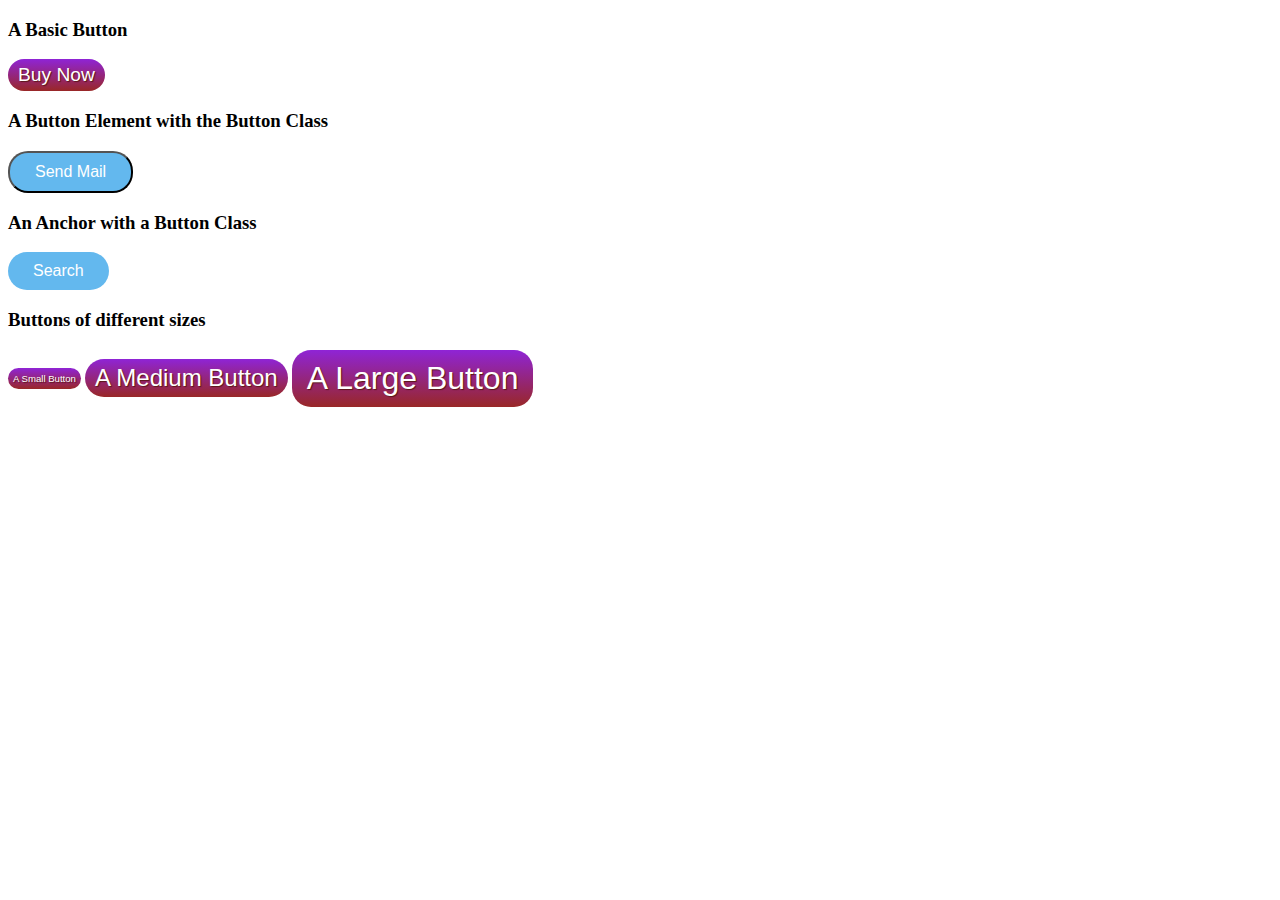
<file: components/buttons/index.html>
<!DOCTYPE html>
<html lang="en">
  <head>
    <meta charset="UTF-8">
    <title>Buttons</title>
    <link rel="stylesheet" type="text/css" href="css/style.css">
    
  </head>
<body>

	<h3>A Basic Button</h3>
<div class="button">Buy Now</div>

<h3>A Button Element with the Button Class</h3>
<button class="button-mail">Send Mail</button>

<h3>An Anchor with a Button Class</h3>
<a href="#" class="button-link">Search</a>

<h3>Buttons of different sizes</h3>
<div class="button button-sm">A Small Button</div>
<div class="button button-md">A Medium Button</div>
<div class="button button-lg">A Large Button</div>

</body>
</html>
</file>
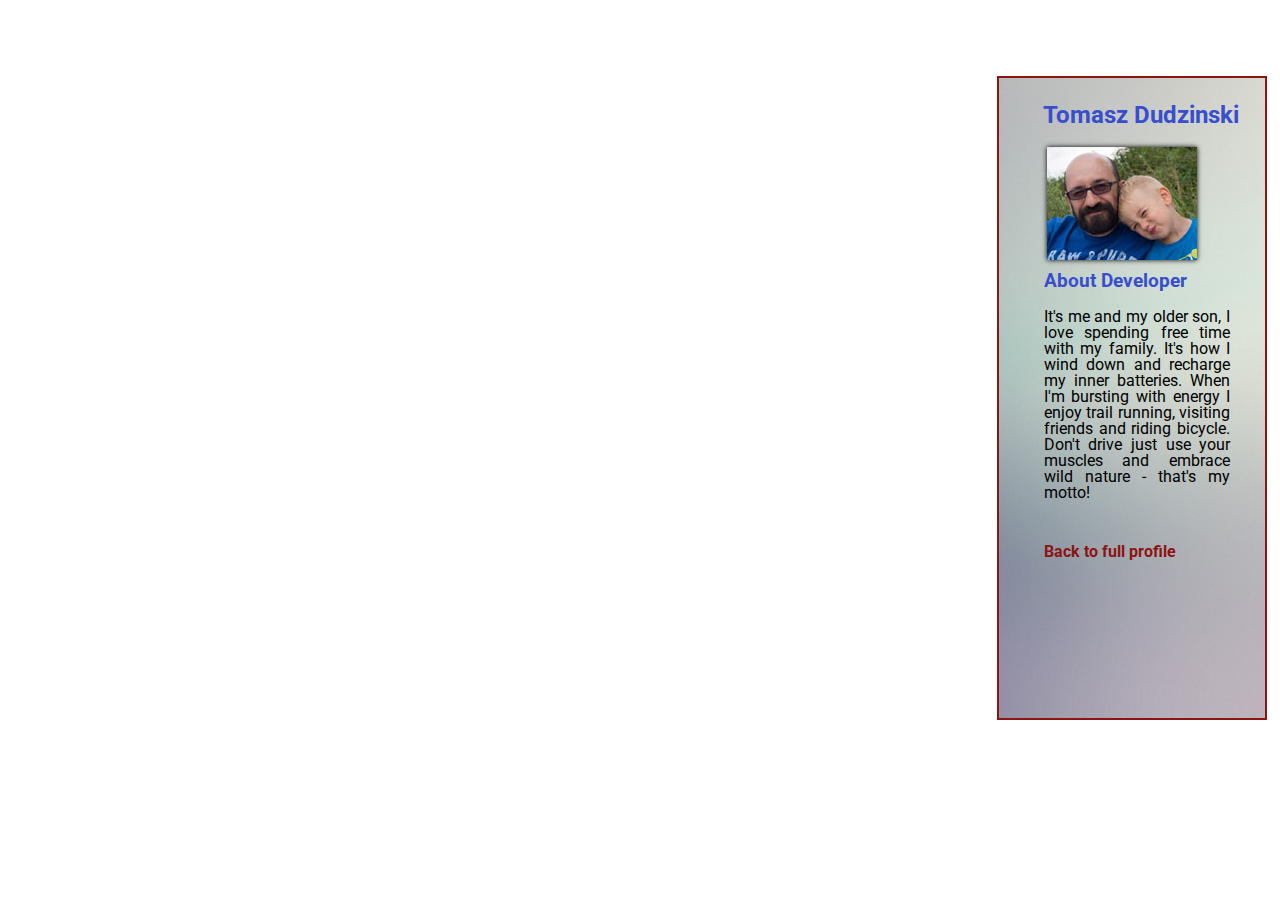
<file: components/sidebar/index.html>
<!DOCTYPE html>
<html lang="en">
<head>
	<meta charset="UTF-8">
	<title>Sidebar</title>
	<link href="https://fonts.googleapis.com/css?family=Roboto" rel="stylesheet">
	<link rel="stylesheet" href="style.css">
</head>
<body>
	<div class="sidebar">
		<h2>Tomasz Dudzinski</h2>
		<img src="foto.jpg" alt="Father and son" />
		<div class="text-wrapper">
			<h3>About Developer</h3>
			<p>It's me and my older son, I love spending free time with my family. It's how I wind down and recharge my inner batteries. When I'm bursting with energy I enjoy trail running, visiting friends and riding bicycle. Don't drive just use your muscles and embrace wild nature - that's my motto! </p>
			<a href="#" class="back-to-profile"><p>Back to full profile</a></p>
		</div>
	</div>
	
</body>
</html>
</file>
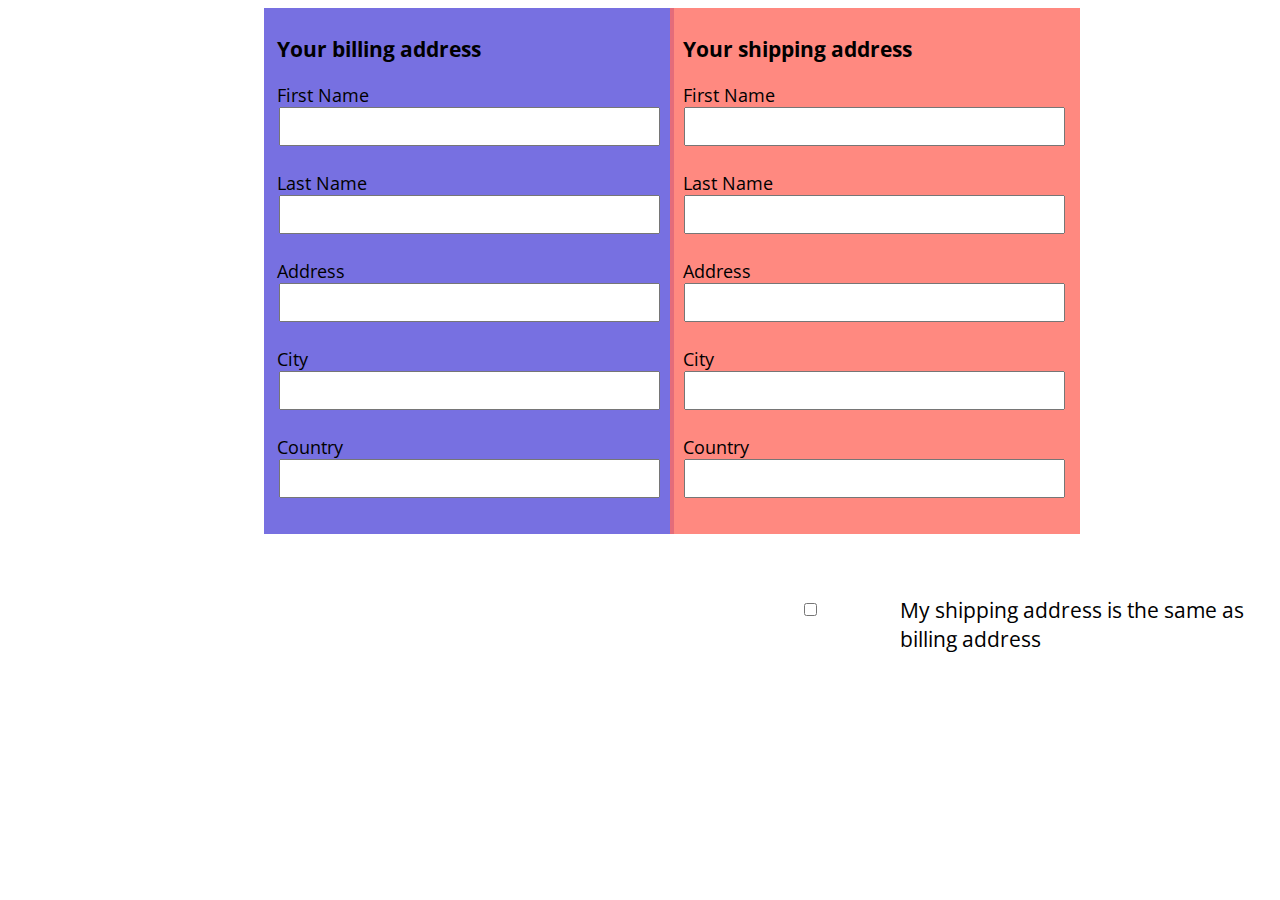
<file: components/address/address.html>
<!DOCTYPE html>
<html lang="en">
  <head>
    <meta charset="UTF-8" />
    <title>Address Form</title>
    <link href="https://fonts.googleapis.com/css?family=Open+Sans" rel="stylesheet">
    <link rel="stylesheet" href="css/style.css">
  </head>

<body>
   <form action="address.html" method="post">
     <fieldset class="billing">
       <h3>Your billing address</h3>
     <label for="first-name">First Name</label>
     <input type="text" name="first-name"/>
     <label for="last-name"> Last Name</label>
     <input type="text" name="last-name"/>
     <label for="address">Address</label>
     <input type="text" name="address"/>
     <label for="city">City</label>
     <input type="text"name="city" />
     <label for="country">Country</label>
     <input type="text" name="country" />
     
     </fieldset>
   <fieldset class="shipping">
      <h3>Your shipping address</h3>
     <label for="first-name">First Name</label>
     <input type="text" name="first-name"/>
     <label for="last-name"> Last Name</label>
     <input type="text" name="last-name"/>
     <label for="address">Address</label>
     <input type="text" name="address"/>
     <label for="city">City</label>
     <input type="text"name="city" />
     <label for="country">Country</label>
     <input type="text" name="country" />
     </fieldset>
     <label for="same_address" class="address">My shipping address is the same as billing address</label>
     <input type="checkbox" name="same_ address" class="address-input"/>
  </form>
  
  
</body>
</html>
</file>
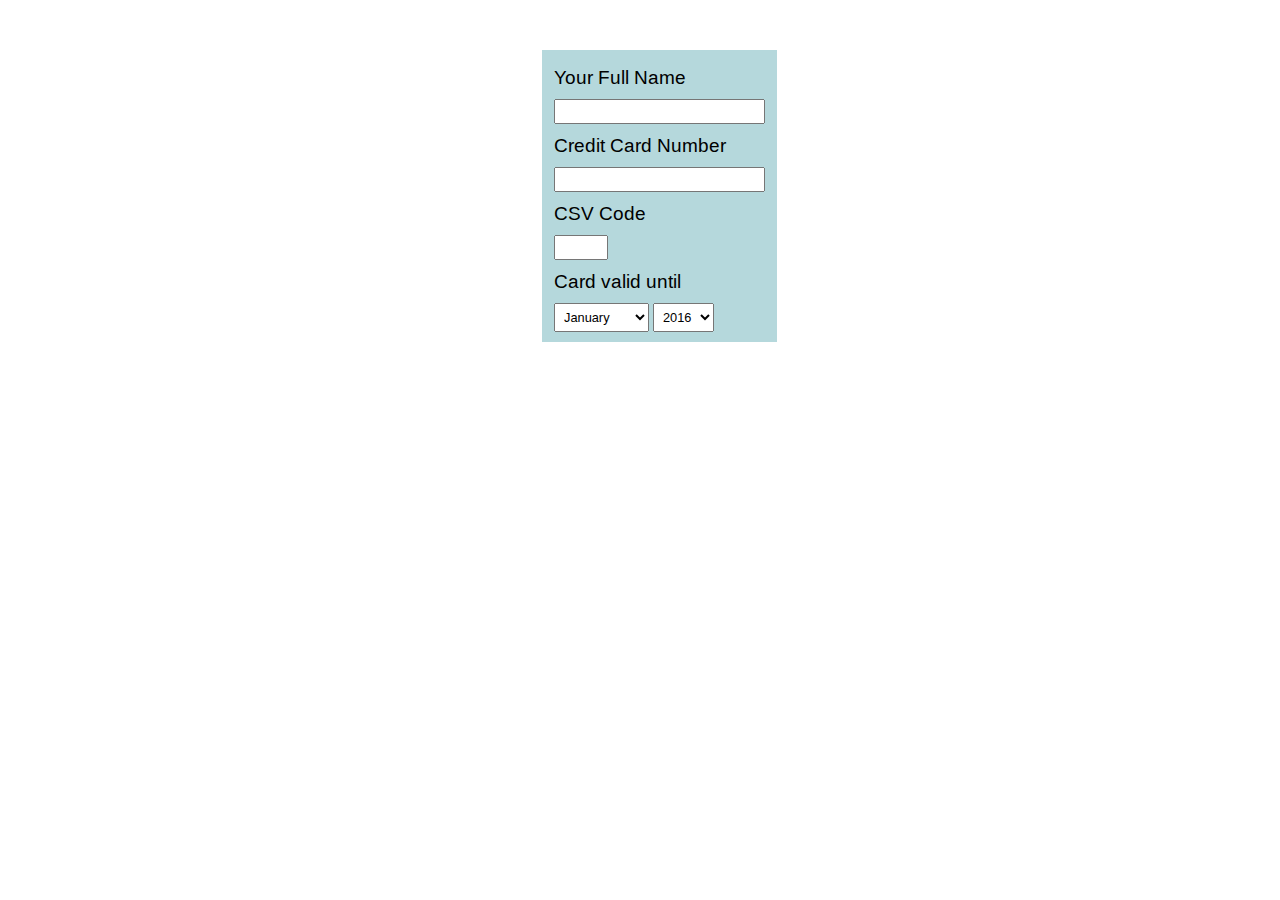
<file: components/credit card/card.html>
<!DOCTYPE html>
<html lang="en">
  <head>
  <meta charset="UTF-8" />
  <title>Credit Card</title>
  <link href="https://fonts.googleapis.com/css?family=Arimo" rel="stylesheet">
   <link rel="stylesheet" href="css/style.css">
</head>

<body>
  <form action="card.html" method="post">
    <fieldset>
    <label for="cardholder_name">Your Full Name</label>
    <input type="text" name="cardholder_name" />
     <label for="card_number">Credit Card Number</label>
    <input type="text" name="card_number" maxlength="19"/>
    <label for="csv">CSV Code</label>
    <input type="text" name="csv" maxlength="3"class="csv"/>
    <label for="expiration_month">Card valid until</label>
    <select name="expiration_month" id="exmonth">Expiration Month
      <option value="January">January</option>
      <option value="February">February</option>
      <option value="March">March</option>
      <option value="April">April</option>
      <option value="May">May</option>
      <option value="June">June</option>
      <option value="July">July</option>
      <option value="August">August</option>
      <option value="September">September</option>
      <option value="October">October</option>
      <option value="November">November</option>
      <option value="December">December</option>
    </select>
    <select name="valid_year" id="exyear">
      <option value="2016">2016</option>
      <option value="2017">2017</option>
      <option value="2018">2018</option>
      <option value="2019">2019</option>
      <option value="2020">2020</option>
      <option value="2021">2021</option>
      <option value="2022">2022</option>
      <option value="2023">2023</option>
      <option value="2024">2024</option>
      <option value="2025">2025</option>
      <option value="2026">2026</option>
      <option value="2027">2027</option>
      <option value="2028">2028</option>
      <option value="2029">2029</option>
      <option value="2030">2030</option>
      <option value="2031">2031</option>
    </select>
    </fieldset>
  </form>
  
</body>
</html>
</file>
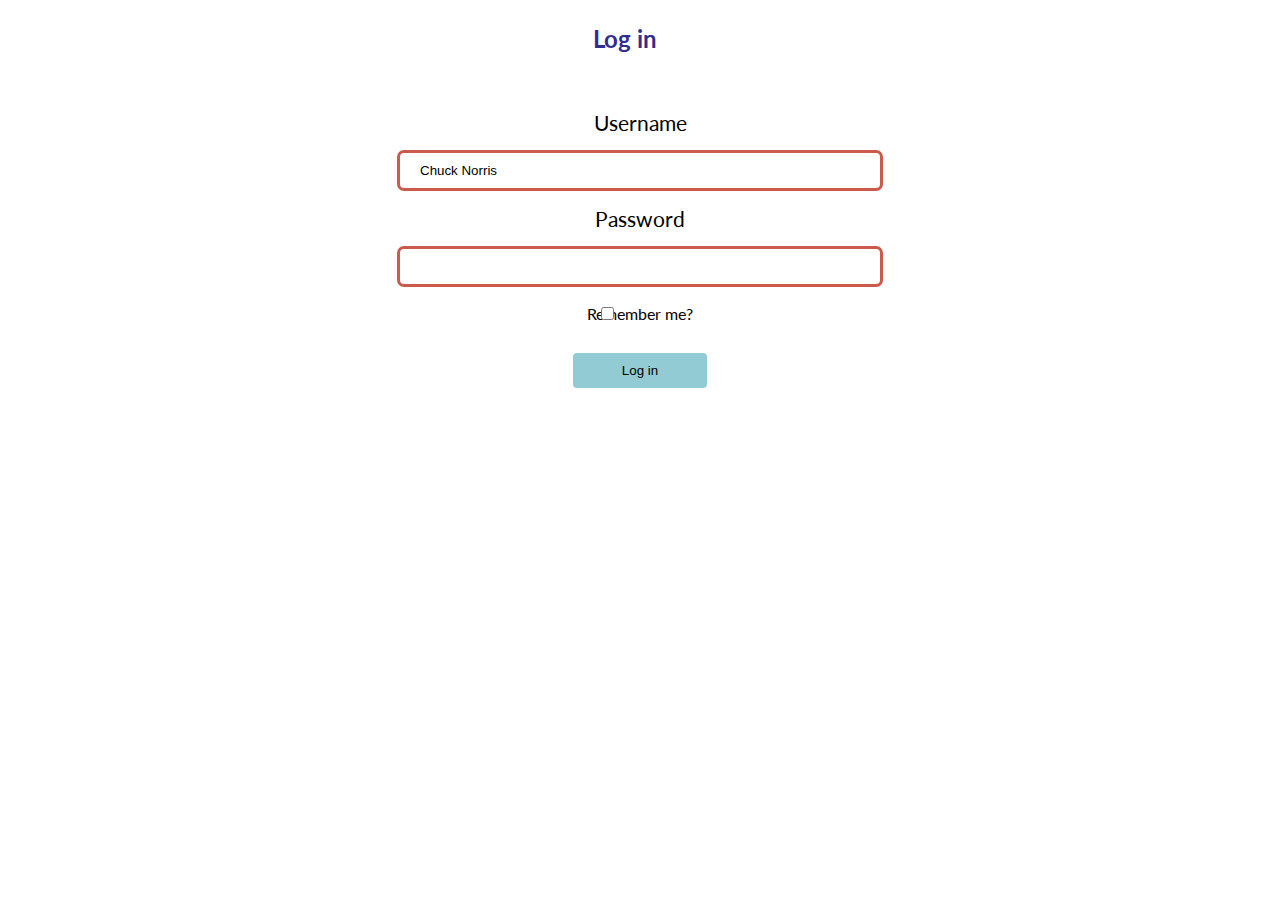
<file: components/login/login.html>
<!DOCTYPE html>
 <html lang="en">
  <head>
  <meta charset="UTF-8" />
  <title>Login</title>
  <link href="https://fonts.googleapis.com/css?family=Lato" rel="stylesheet">
  <link rel="stylesheet" href="css/style.css">
  </head>
    
       
<body>
  <h3>Log in</h3>
   <form action="login.html" method="post">
    <fieldset>
    <label for="username" class="username">Username</label>
    <input type="text" name="username" value="Chuck Norris"/>
    <label for="password">Password</label>
    <input type="password" name="password" />
    <input type="checkbox" name="remember_me"/>
    <label for="remember_me" class="remember">Remember me?</label>
    <input type="submit" name="login" value="Log in"/>
    </fieldset>
  </form>
  
</body>
</html>
</file>
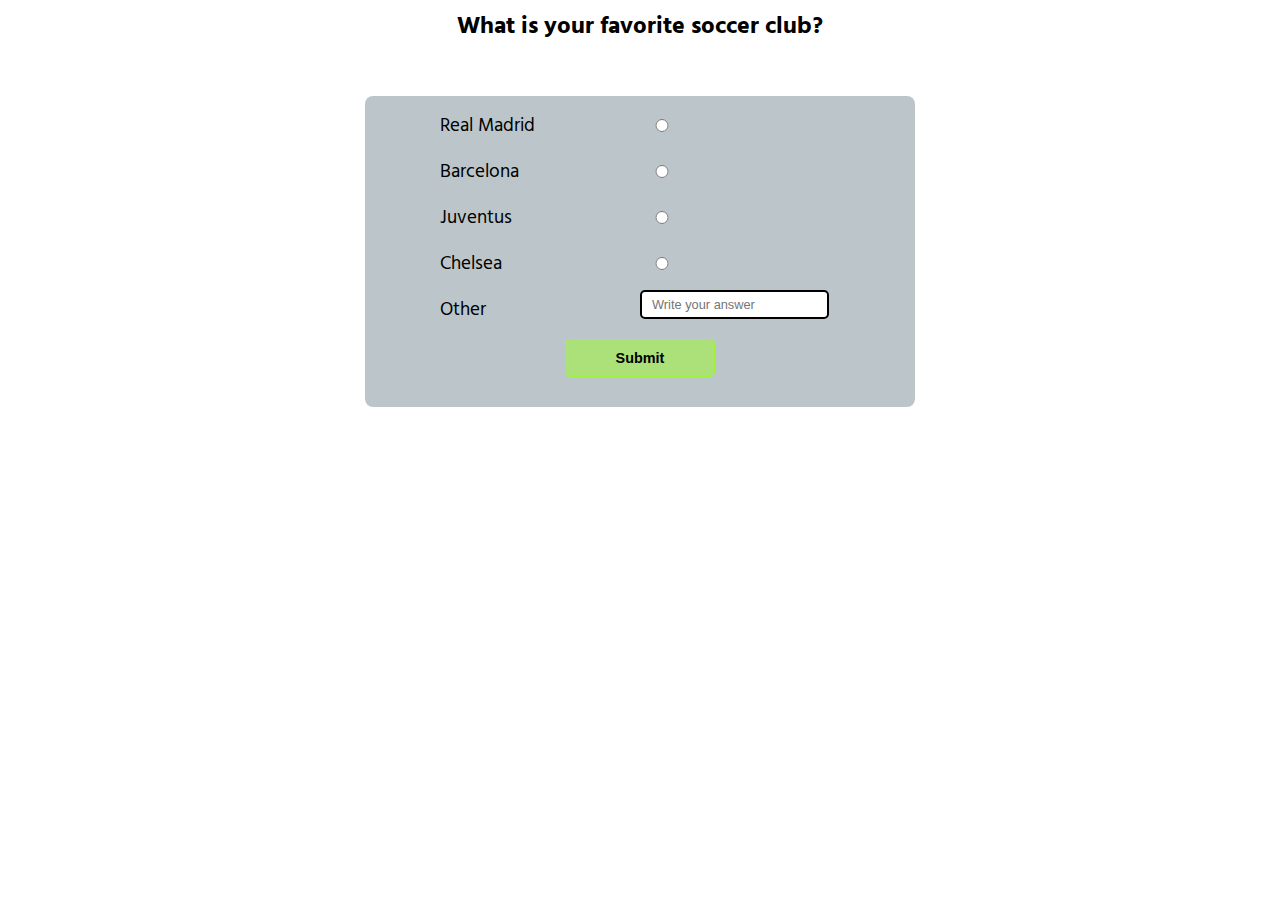
<file: components/questionnaire/questionnaire.html>
<!DOCTYPE html>

 <html lang="en">
<head>
  <meta charset="UTF-8" />
  <title>Questionnaire</title>
  <link href="https://fonts.googleapis.com/css?family=Hind" rel="stylesheet">
  <link rel="stylesheet" href="css/style.css">
</head>
  
<body>
  <form action="questionnaire.html" method="post">
    <h3>What is your favorite soccer club?</h3>
    <fieldset>
      <label for="realmadrid">Real Madrid</label>
      <input type="radio" name="club" class="real" value="realmadrid"/>
      <label for="barcelona">Barcelona</label>
      <input type="radio" name="club" class="real" value="barcelona" />
      <label for="juventus">Juventus</label>
      <input type="radio" name="club" class="real" value="juventus"/>
      <label for="chelsea">Chelsea</label>
      <input type="radio" name="club" class="real" value="chelsea"/>
      <label for="other">Other</label>
      <input type="text" name="other" placeholder="Write your answer"/>
      <input type="submit" name="submit" value="Submit"/>

    </fieldset>
  
  </form>
  
</body>
</html>
</file>
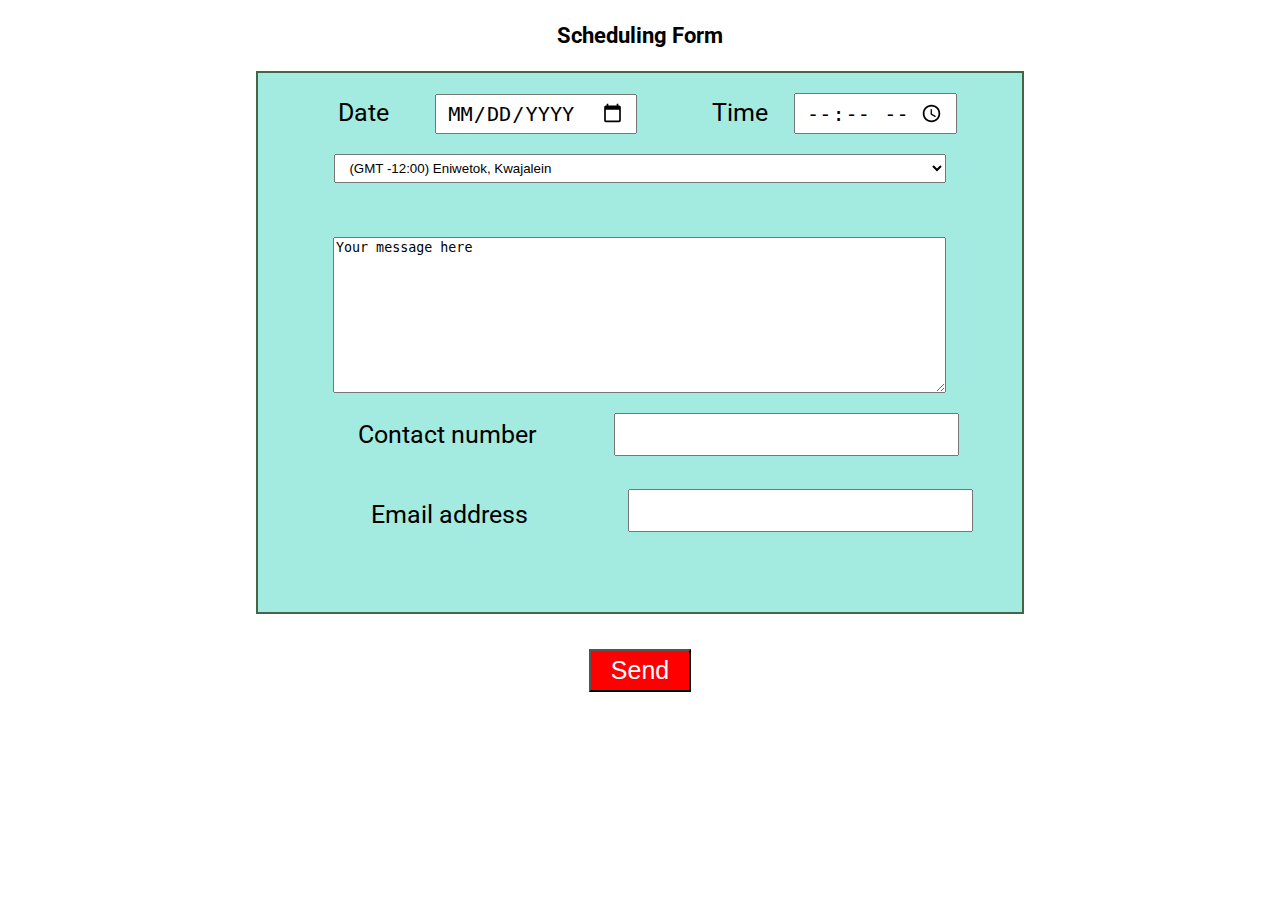
<file: components/scheduling form/scheduling.html>
<!DOCTYPE html>
<html lang="en">
<head>
  <meta charset="UTF-8" />
  <title>Scheduling form</title>
  <link href="https://fonts.googleapis.com/css?family=Roboto:400,500,700" rel="stylesheet">
  <link rel="stylesheet" href="css/style.css">
</head>
  
<body>
   <h3>Scheduling Form</h3>
    <form action="scheduling.html" method="post">
      <label for="date"class="label-date">Date</label>
      <input type="date" name="date"/>
      <label for="time" class="label-time">Time</label>
      <input type="time" name="time"/>
      <select name="DropDownTimezone" id="DropDownTimezone">
      <option value="-12.0">(GMT -12:00) Eniwetok, Kwajalein</option>
      <option value="-11.0">(GMT -11:00) Midway Island, Samoa</option>
      <option value="-10.0">(GMT -10:00) Hawaii</option>
      <option value="-9.0">(GMT -9:00) Alaska</option>
      <option value="-8.0">(GMT -8:00) Pacific Time (US &amp; Canada)</option>
      <option value="-7.0">(GMT -7:00) Mountain Time (US &amp; Canada)</option>
      <option value="-6.0">(GMT -6:00) Central Time (US &amp; Canada), Mexico City</option>
      <option value="-5.0">(GMT -5:00) Eastern Time (US &amp; Canada), Bogota, Lima</option>
      <option value="-4.0">(GMT -4:00) Atlantic Time (Canada), Caracas, La Paz</option>
      <option value="-3.5">(GMT -3:30) Newfoundland</option>
      <option value="-3.0">(GMT -3:00) Brazil, Buenos Aires, Georgetown</option>
      <option value="-2.0">(GMT -2:00) Mid-Atlantic</option>
      <option value="-1.0">(GMT -1:00 hour) Azores, Cape Verde Islands</option>
      <option value="0.0">(GMT) Western Europe Time, London, Lisbon, Casablanca</option>
      <option value="1.0">(GMT +1:00 hour) Brussels, Copenhagen, Madrid, Paris</option>
      <option value="2.0">(GMT +2:00) Kaliningrad, South Africa</option>
      <option value="3.0">(GMT +3:00) Baghdad, Riyadh, Moscow, St. Petersburg</option>
      <option value="3.5">(GMT +3:30) Tehran</option>
      <option value="4.0">(GMT +4:00) Abu Dhabi, Muscat, Baku, Tbilisi</option>
      <option value="4.5">(GMT +4:30) Kabul</option>
      <option value="5.0">(GMT +5:00) Ekaterinburg, Islamabad, Karachi, Tashkent</option>
      <option value="5.5">(GMT +5:30) Bombay, Calcutta, Madras, New Delhi</option>
      <option value="5.75">(GMT +5:45) Kathmandu</option>
      <option value="6.0">(GMT +6:00) Almaty, Dhaka, Colombo</option>
      <option value="7.0">(GMT +7:00) Bangkok, Hanoi, Jakarta</option>
      <option value="8.0">(GMT +8:00) Beijing, Perth, Singapore, Hong Kong</option>
      <option value="9.0">(GMT +9:00) Tokyo, Seoul, Osaka, Sapporo, Yakutsk</option>
      <option value="9.5">(GMT +9:30) Adelaide, Darwin</option>
      <option value="10.0">(GMT +10:00) Eastern Australia, Guam, Vladivostok</option>
      <option value="11.0">(GMT +11:00) Magadan, Solomon Islands, New Caledonia</option>
      <option value="12.0">(GMT +12:00) Auckland, Wellington, Fiji, Kamchatka</option>
</select>
      <textarea rows="10" cols="60">Your message here</textarea>
      <label for="contact" class="label-contact">Contact number</label>
      <input type="text" name="contact"/>
      <label for="email" class="label-email">Email address</label>
      <input type="email" name="email" />
      <input type="submit" name="submit" value="Send" />
  
  
  
  </form>
  
</body>
</html>
</file>
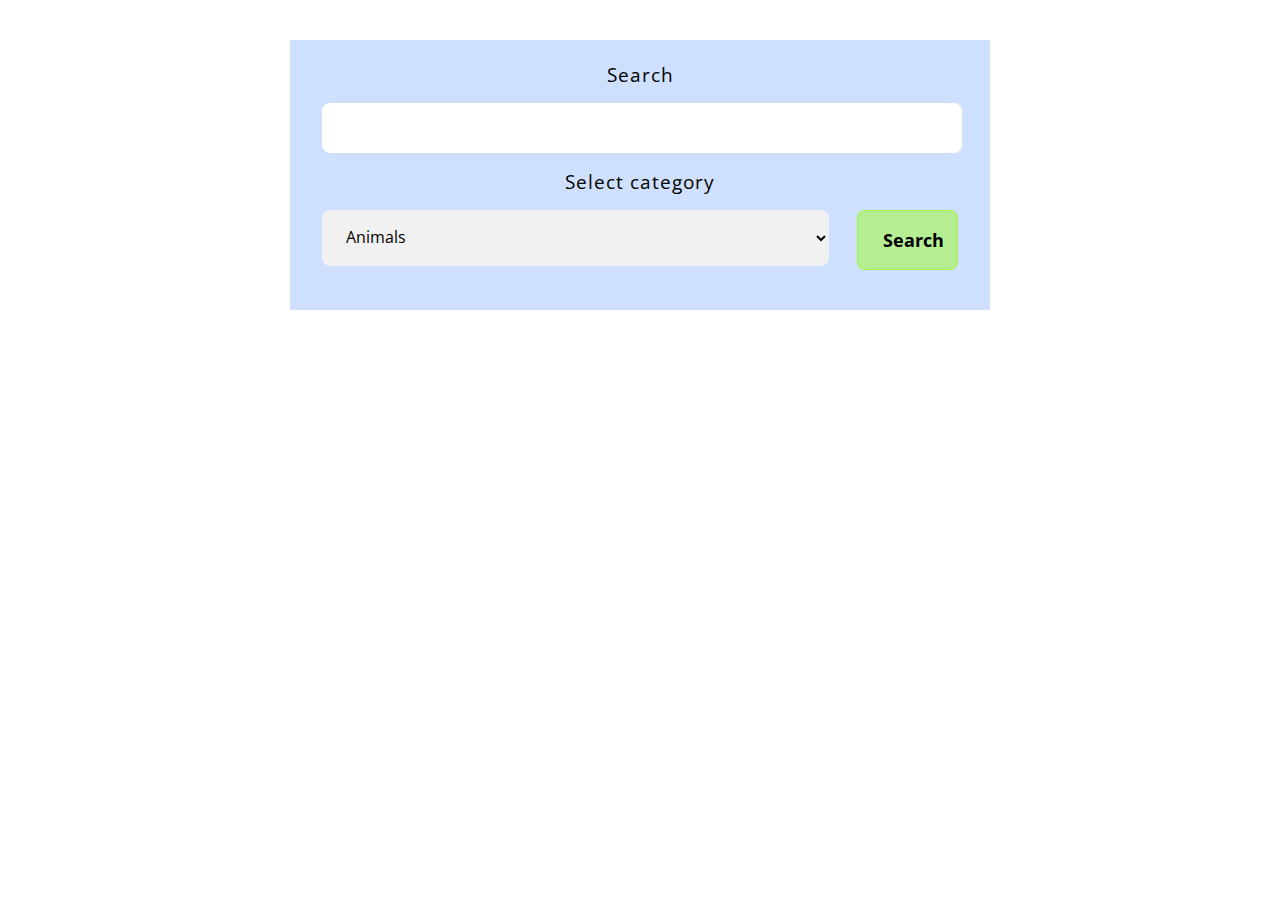
<file: components/search form/search.html>
<!DOCTYPE html>
<html lang="en">
<head>
  <meta charset="UTF-8" />
  <title>Search Box</title>
  <link href="https://fonts.googleapis.com/css?family=Open+Sans" rel="stylesheet">
 <link rel="stylesheet" href="css/style.css">
</head>
    
<body>
  <form action="search.html" method="post">
    <fieldset>
    <label for="search">Search</label>
    <input type="text" name="search"/>
    <label for="categories" class="category">Select category</label>
    <select name="categories">
    <option  value="animals">Animals</option>
    <option value="cars">Cars</option>
    <option value="plants">Plants</option>
    <option value="books">Books</option>
    <option value="rockets">Rockets</option>
    <option value="magazines">Magazines</option>

  </select>
   <input type="submit" name="submit" value="Search">
  </fieldset>
  </form>
</body>
</html>
</file>
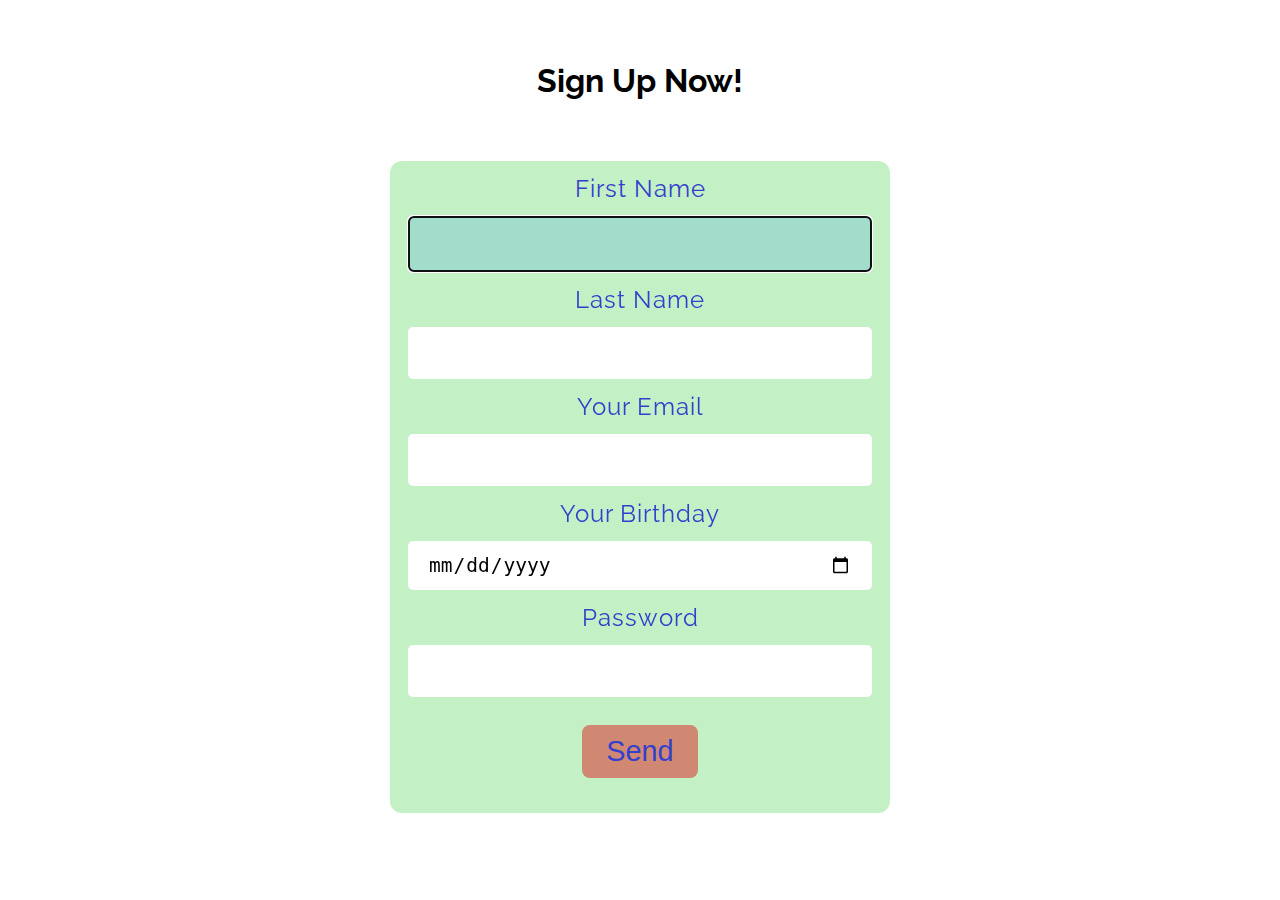
<file: components/signup form/signup.html>
<!DOCTYPE html>
   <html lang="en">
<head>
  <meta charset="UTF-8" />
  <title>Signup Form</title>
  <link href="https://fonts.googleapis.com/css?family=Raleway" rel="stylesheet">
  <link rel="stylesheet" href="css/style.css">
</head>
    
 
<body>
 
  <form action="signup.html" method="post">
    <h3>Sign Up Now!</h3>
   <fieldset>
      <label for="first-name">First Name</label>
      <input type="text" name="first-name" autofocus>
     <label for="last-name"> Last Name</label>
      <input type="text" name="last-name">
     <label for="email">Your Email</label>
      <input type="email" name="email">
     <label for="birthday">Your Birthday</label>
      <input type="date" name="birthday">
      <label for="password">Password</label>
      <input type="password" name="password">
      <input type="submit" name="submit" value="Send">
   </fieldset>
  </form>
  
</body>
</html>
</file>
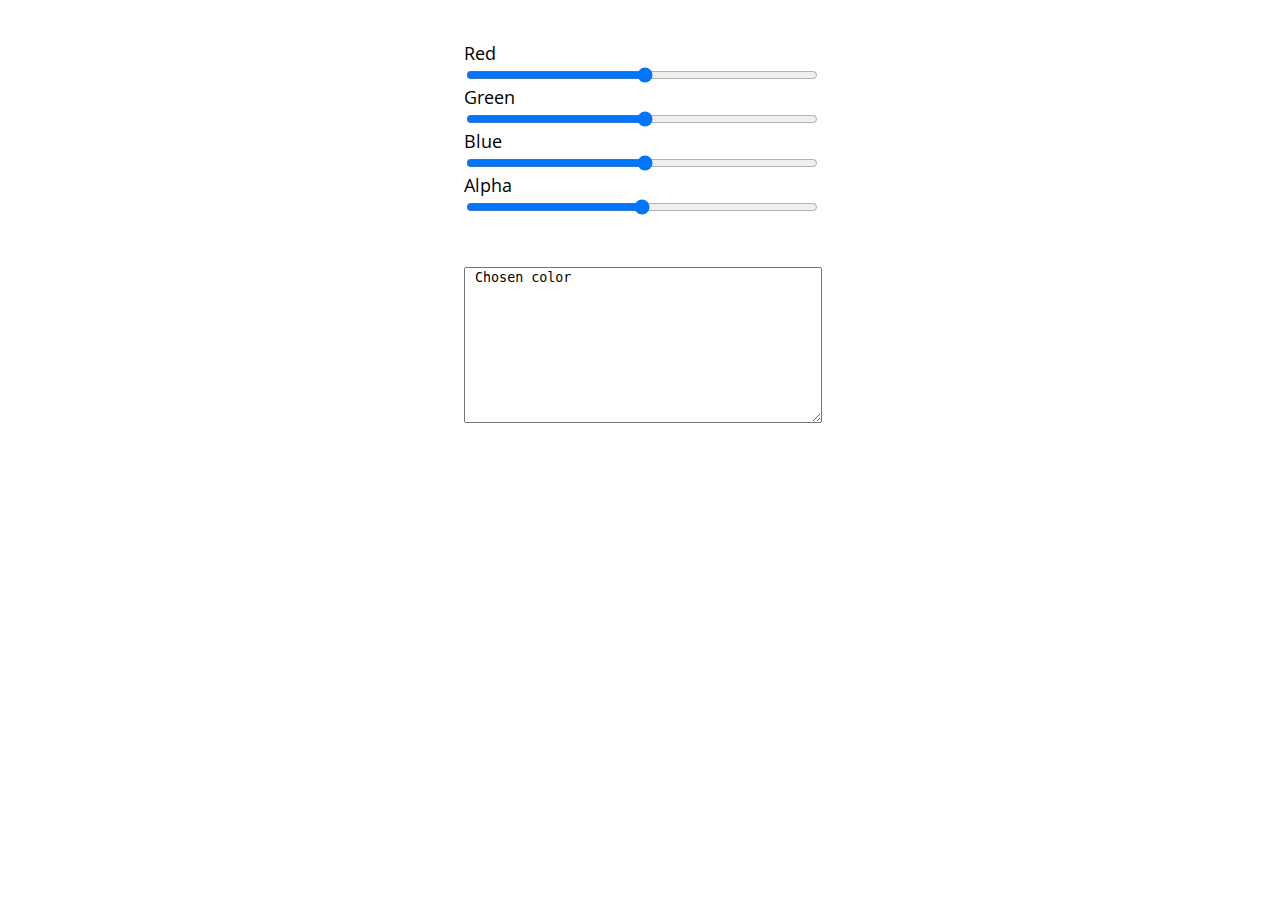
<file: components/slider/slider.html>
<!DOCTYPE html>
<html lang="en">
<head>
  <meta charset="UTF-8" />
  <title>Slider</title>
  <link href="https://fonts.googleapis.com/css?family=Open+Sans" rel="stylesheet">
  <link rel="stylesheet" href="css/style.css">
</head>
    
<body>
  <form action="slider.html" method="post">
    <fieldset>
   <label for="name">Red</label>
   <input type="range" name="red" min="0" max="255" step="5" />
   <label for="green">Green</label>
   <input type="range"name="green" min="0" max="255" step="5" />
   <label for="blue">Blue</label>
   <input type="range" name="blue" min="0" max="255" step="5"  /> 
   <label for="alpha">Alpha</label>
   <input type="range" name="alpha" min="0" max="1" step="0.01"  />
    <textarea name="" id="color_palette" cols="30" rows="10"> Chosen color</textarea>
  </fieldset>
  </form>
</body>
</html>
</file>
<file: components/buttons/css/style.css>
.button {
    display: inline-block;
    text-align: center;
    vertical-align: middle;
    padding: 5px 10px;
    border: 0px solid #a12727;
    border-radius: 19px;
    background: #8f24d6;
    background: -webkit-gradient(linear, left top, left bottom, from(#8f24d6), to(#992727));
    background: -moz-linear-gradient(top, #8f24d6, #992727);
    background: linear-gradient(to bottom, #8f24d6, #992727);
    text-shadow: #591717 1px 1px 1px;
    font-size: 1.2em;
    font-family: "Roboto", sans-serif;
    color: #ffffff;
    text-decoration: none;
    cursor:pointer;
}
.button:hover{
    background: #ac2bff;
    background: -webkit-gradient(linear, left top, left bottom, from(#ac2bff), to(#b62f2f));
    background: -moz-linear-gradient(top, #ac2bff, #b62f2f);
    background: linear-gradient(to bottom, #ac2bff, #b62f2f);
    color: #ffffff;
}

.button-mail,.button-link{
  display: inline-block;
  font-family: "Roboto", sans-serif;
  color: #FFF;
  font-size: 16px;
  padding: 10px 25px;
  -moz-border-radius: 20px;
  -webkit-border-radius: 20px;
  border-radius: 20px;
  background: #63B8EE;
  cursor:pointer;
  text-decoration:none;
}

.button-mail:hover,.button-link:hover {
  color: #000;
  background: #c9991e;
}
.button-sm {
  font-size:.6em;
  padding: 5px;
}
.button-md {
  font-size:1.5em;
  padding: 5px 10px;
}
.button-lg {
  font-size:2em;
  padding: 10px 15px;
}
.button:active{
  background:#E372FF;
}
.button-mail:active,.button-link:active{
  background:#867AD0;
  outline: none;
}
.button-mail:active,.button-link:active{
  outline: none;
}
</file>
<file: components/address/css/style.css>
body{
  font-family: 'Open Sans', sans-serif;
  box-sizing:border-box;
  font-size:1.1em;
}
form{
  margin:0 auto;
}
fieldset{
  border:none;
  margin:0 auto;
}
.billing{
  float:left;
  display:block;
  width:30%;
  height:auto;
  margin-left: 20%;
  background-color:rgba(85,76,217,.8);
/*   border-radius:10px; */
  position:absolute;
  
 
}
.shipping{
  float:left;
  display:block;
  width:30%;
  background-color:rgba(255,107,96,.8);
/*   border-radius:10px; */
  position:absolute;
  right:200px;
  
}
.billing > input[type="text"]{
  display:block;
  padding: 10px 100px;
/*   border-radius:12px;  */
  margin:0 auto;
  margin-bottom:25px;
  
}
.shipping > input[type="text"]{
  display:block;
  padding: 10px 100px;
/*   border-radius:12px;  */
  margin:0 auto;
  margin-bottom:25px;   
}
.address-input{
  position:absolute;
  left:800px;
  top:600px;
  
}
.address{
  position:absolute;
  left:900px;
  top:595px;
  font-size:1.2em;  
}
input[type="text"]:focus{
  background-color:lightblue;
  border:1px solid black;
  outline:none;
  font-size:1.1em;
}
</file>
<file: components/credit card/css/style.css>
body{
  font-family: 'Arimo', sans-serif;
}
form{
  display:block; 
  max-width:200px;
  margin:0 auto;
  margin-top:50px;
}
fieldset{
  background-color:rgba(108,178,185,.5);
  border:none;
}
input{
  padding: 3px 15px;
  margin-top:10px;
}
.csv{
  width:20px;
  display:block;
}
label{
  font-size:1.2em;
  display:block;
  margin-top:10px;
  }
#exyear{
  padding:5px;
  font-size:.8em;
  margin-top:10px;
}
#exmonth{
  padding:5px;
  font-size:.8em;
}
</file>
<file: components/login/css/style.css>
body{
  font-family: 'Lato', sans-serif;
}
fieldset{
  width:50em;
  display:block;
  margin: 0 auto;
  border:none;
}
h3{
 text-align:center;
 font-size:1.5em;
 color:rgba(21,14,130,.9);
  margin-bottom:1.5em;
  margin-left:-30px;
}
input{
  display:block;
  margin:0 auto;
  width:55%;
  padding: 10px 20px;
  border-radius:7px;
  border:3px solid rgba(181,18,0,.7);
}
label{
  font-size:1.3em;
  display:block;
  text-align:center;
  margin-bottom:15px;
  margin-top:15px;
}
input[type="checkbox"]{
  float:left;
  position:absolute;
  margin-top:1.5em;
  left:11em;
  width:72%;
}
.remember{
  margin-top:1.1em;
  float:right;
  width:100%;
  font-size:1em;
}
input[type="submit"]{
  clear:both;
  width:10em;
  margin-top:5em;
  background-color:rgba(74,168,181,.6);
  border:none;
  border-radius:4px;
}
input[type="submit"]:hover{
  font-weight:bold;
 background-color:rgb(10,152,171);
}
/* input[type="checkbox"]:focus, */
input[type="text"]:focus,
input[type="password"]:focus{
  background-color:rgba(71,184,168,.6);
  outline:none;
  font-weight:bold;
  font-size:1em;
  
}
</file>
<file: components/questionnaire/css/style.css>
body{
  font-family: 'Hind', sans-serif;
}
h3{
  font-size:1.5rem;
  margin:0 auto;
  text-align:center;
}
fieldset{
  width:500px;
  height:auto;
  margin:50px auto;
  border:none;
  padding: 10px 25px;;
  background-color:rgba(143,160,166,.6);
  border-radius:8px;
}
label{
  display:inline-block;
  position:relative;
  left:50px;
  float:left;
  width:50%;
  bottom:-5px; 
  font-size:1.2rem;
}
input[type="radio"]{
  display:inline-block;
  position:relative;
  float:right;
  width:50%;
  right:100px;
  bottom:20px;
  cursor:pointer;
}
input[type="text"]{
  display:block;
  float:left;
  position:relative;
  margin-top:20px;
  bottom:20px;
  border-radius:5px;
  padding:5px 10px;
  font-size:.8rem;
  border: 2px solid #000;
}
input[type="submit"]{
  display:block;
  clear:both;
  width:150px;
  padding: 10px 12px;
  border-radius: 5px;
  margin: 20px auto;
  font-size:.9rem;
  background-color:rgba(155,250,40,.5);
  border: 1px solid rgba(155,250,40,.8);
  font-weight:bold;
}
input[type="submit"]:hover{
  background-color:rgba(155,250,40,.8);
  border: 1px solid rgba(155,250,60,.5);
  font-size:1.1rem;
}
</file>
<file: components/scheduling form/css/style.css>
body{
  font-family: 'Roboto', sans-serif;
  font-size:1.2em;
  text-align:center;
}
form{
  width: 40em;
  border:2px solid #436647;
  box-sizing:border-box;
  display:block;
  margin: 0 auto;
  position:relative;
  background-color:rgba(25,204,181,.4);
}
input{
  padding:5px 10px;
  margin-top:20px;
  margin-bottom:20px;
  font-size:1.3em;  
}
input[type="date"]{
  margin-left:2em;
  position:relative;
  text-transform:uppercase;
  left:-30px;
}
.label-date{
  position:absolute;
  left: 80px;
  top:25px;
  font-size:1.3em;  
}
input[type="time"]{
  position:relative;
  margin-left:-2em;
  left:102px;
}
.label-time{
  position:relative;
  left:40px;
  font-size:1.3em
}
#DropDownTimezone{
  width: 80%;
  display:block;
  margin-left:10%;
  padding:5px 10px;
  margin-bottom:20px;
}
textarea{
  display:block;
  width:79.5%;
/*   margin-left:9%; */
  position:relative;
  left:75px;
  margin-top:4em;
}
.label-contact{
  position:relative;
  font-size:1.3em;
  left:7px;
}
input[type="text"]{
  position:relative;
  margin-left: 2em;
  right:-30px;
}
.label-email{
  position:relative;
  display:block;
  left:-25%;
  font-size:1.3em;
  margin-top:1em;
}
input[type="email"]{
  position:absolute;
  bottom:60px;
  left:370px;
}
input[type="submit"]{
  position:relative;
  top:100px;
  background-color:red;
  color:#FFF;
  padding:5px 20px;  
}
input[type="submit"]:hover{
  background-color:rgba(199,38,36,.8);
}
</file>
<file: components/search form/css/style.css>
body{
  font-family: 'Open Sans', sans-serif;
}
fieldset{
  max-width:700px;
  height:auto;
  border:none;
  margin:40px auto;
  background-color:rgba(13,99,255,.2);
  box-sizing:border-box;
}
label{
  display:block;
  padding: 5px 10px;
  text-align:center;
  letter-spacing:1px;
  margin:10px 0;
  font-size:1.2em;
}
input[type="text"]{
  width:90%;
  border-radius:8px;
  border:none;
  margin:0 0 0 20px;
  padding:16px;
  font-family: 'Open Sans', sans-serif;
}
select {
    width: 75%;
    padding: 16px 20px;
    border: none;
    border-radius: 8px;
    float:left;
    font-size:1em;
    margin:0 0 0 20px;
    font-family: 'Open Sans', sans-serif;
    background-color:#f1f1f1
}
select > option{
 font-size: .9em;
}
input[type="submit"]{
  display:block;
  float:right;
  max-width:15%;
  padding: 17px 25px;
  border-radius: 8px;
  margin: 0 20px 30px;
  font-size:1.1em;
  background-color:rgba(155,250,40,.5);
  border: 1px solid rgba(155,250,40,.8);
  font-family: 'Open Sans', sans-serif;
  font-weight:bold;
}
input[type="submit"]:hover{
    background-color:rgba(155,250,40,.8);

}
</file>
<file: components/signup form/css/style.css>
body {
  font-family: 'Raleway', sans-serif;
  color:#3240CD;
}
h3{
  font-size:2em;
  color:#000;
  text-align:center;
  padding:30px 0;
}
fieldset {
  max-width:500px;
  border:none;
  height:auto;
  margin:0 auto;
  box-sizing:border-box;
  background-color: rgba(56,205,59,0.3);
  border-radius: 12px;
  position:relative;
  font-size:1.5em;
}
label{
  display:block;
  padding: 5px 10px;
  text-align:center;
  letter-spacing:1px;
}
input[type="text"],
input[type="email"],
input[type="date"],
input[type="password"] {
  width:100%;
  padding: 12px 20px;
  margin: 8px 0;
  box-sizing: border-box;
  border-radius:5px;
  border:none;
  font-size:1em;
}
input[type="text"]:focus,
input[type="email"]:focus,
input[type="date"]:focus,
input[type="password"]:focus {
  background-color:rgba(84,179,216,.3);
  border:2px solid blue;
}
input[type="submit"]{
  display:block;
  margin:20px auto;
  width:25%;
  padding:10px 15px;
  border-radius:8px;
  border:none;
  font-size:1.2em;
  background-color:rgba(216,67,60,0.6);
  color:#3240CD; 
}
input[type="submit"]:hover{
  background-color:rgba(216,67,60,0.4);
}
</file>
<file: components/slider/css/style.css>
body{
font-family: 'Open Sans', sans-serif;
}
fieldset{
  display:block;
  width:20em;
  font-size:1.1em;
  border:none;
  margin:0 auto;
  margin-top:2em;
}
input[type="range"]{
  float:left;
  width:100%;
}
label{
  display:block;
}
textarea{
  margin-top:50px;
  width:100%;
}
</file>
<file: components/sidebar/style.css>
// =====================CSS RESET by ERIC MEYER ==================================================================



/* http://meyerweb.com/eric/tools/css/reset/ 
   v2.0 | 20110126
   License: none (public domain)
*/

html, body, div, span, applet, object, iframe,
h1, h2, h3, h4, h5, h6, p, blockquote, pre,
a, abbr, acronym, address, big, cite, code,
del, dfn, em, img, ins, kbd, q, s, samp,
small, strike, strong, sub, sup, tt, var,
b, u, i, center,
dl, dt, dd, ol, ul, li,
fieldset, form, label, legend,
table, caption, tbody, tfoot, thead, tr, th, td,
article, aside, canvas, details, embed, 
figure, figcaption, footer, header, hgroup, 
menu, nav, output, ruby, section, summary,
time, mark, audio, video {
	margin: 0;
	padding: 0;
	border: 0;
	font-size: 100%;
	font: inherit;
	vertical-align: baseline;
}
/* HTML5 display-role reset for older browsers */
article, aside, details, figcaption, figure, 
footer, header, hgroup, menu, nav, section {
	display: block;
}
body {
	line-height: 1;
}
ol, ul {
	list-style: none;
}
blockquote, q {
	quotes: none;
}
blockquote:before, blockquote:after,
q:before, q:after {
	content: '';
	content: none;
}
table {
	border-collapse: collapse;
	border-spacing: 0;
}
// ===========================================SIDEBAR STYLES==============================================================

body {
	position:relative;

}
.sidebar {
	position: absolute;
	bottom: 20%;
	right:1%;
	height:70%;
	width:20%;
	border: 2px solid #8C1411;
	padding: 5px;
	font-size:16px;
	font-family: 'Roboto', sans-serif;
	background-image: url('tlo.jpg');
	background-size: cover;

}


img {
	position:absolute;
	left:18%;
	box-shadow:0 0 5px;
}

h2 {
	margin-left: 15%;
	color:#374FCD;
}
.text-wrapper {
	height: 15%;
	width:auto;
	padding:10px;
	position: absolute;
	bottom:50%;
	left:13%;
}
h3{
	margin-top: -20px;
	color:#374FCD;
}
p {
	padding-right: 25px;
	text-align: justify;
}
.back-to-profile {
	display: block;
	margin-top: 20%;
	color: #8C1411;
	font-weight: bold;
	text-decoration: none;
}
</file>
